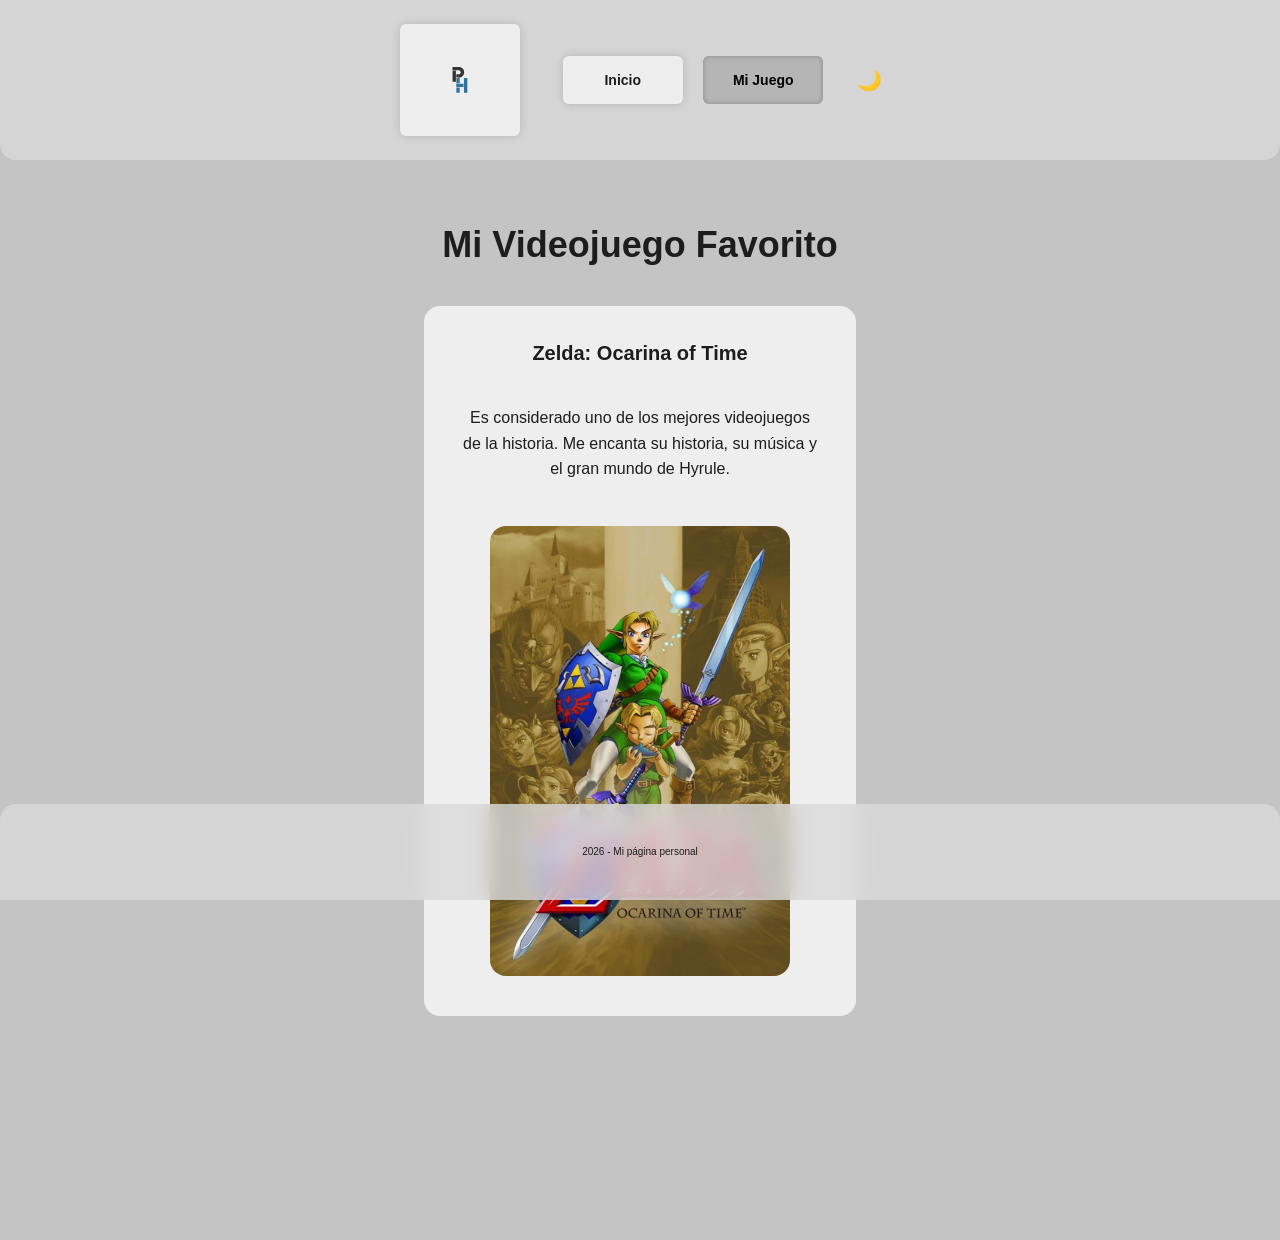
<file: juego.html>
<!DOCTYPE html>
<html lang="es">
<head>
    <meta charset="UTF-8">
    <meta name="viewport" content="width=device-width, initial-scale=1.0">
    <title>Mi Juego Favorito</title>
    <link rel="stylesheet" href="miestilo.css">
</head>

<body>

<header>
    <nav>
        <a href="index.html" class="logo-enlace">
            <img src="img/logo.svg" alt="Logo" class="logo-svg">
        </a>
        
        <a href="index.html">Inicio</a>
        <a class="activo" href="juego.html">Mi Juego</a>
        <button id="btn-dark-mode" class="btn-toggle">🌙</button>
    </nav>
</header>

<main>
    <h1>Mi Videojuego Favorito</h1>

    <article>
        <h3>Zelda: Ocarina of Time</h3>
        <p>Es considerado uno de los mejores videojuegos de la historia. Me encanta su historia, su música y el gran mundo de Hyrule.</p>
        <img src="img/zelda1.jpg" alt="Zelda Ocarina of Time">
    </article>
</main>

<footer>
    <p>2026 - Mi página personal</p>
</footer>

<script src="script.js"></script>
</body>
</html>
</file>
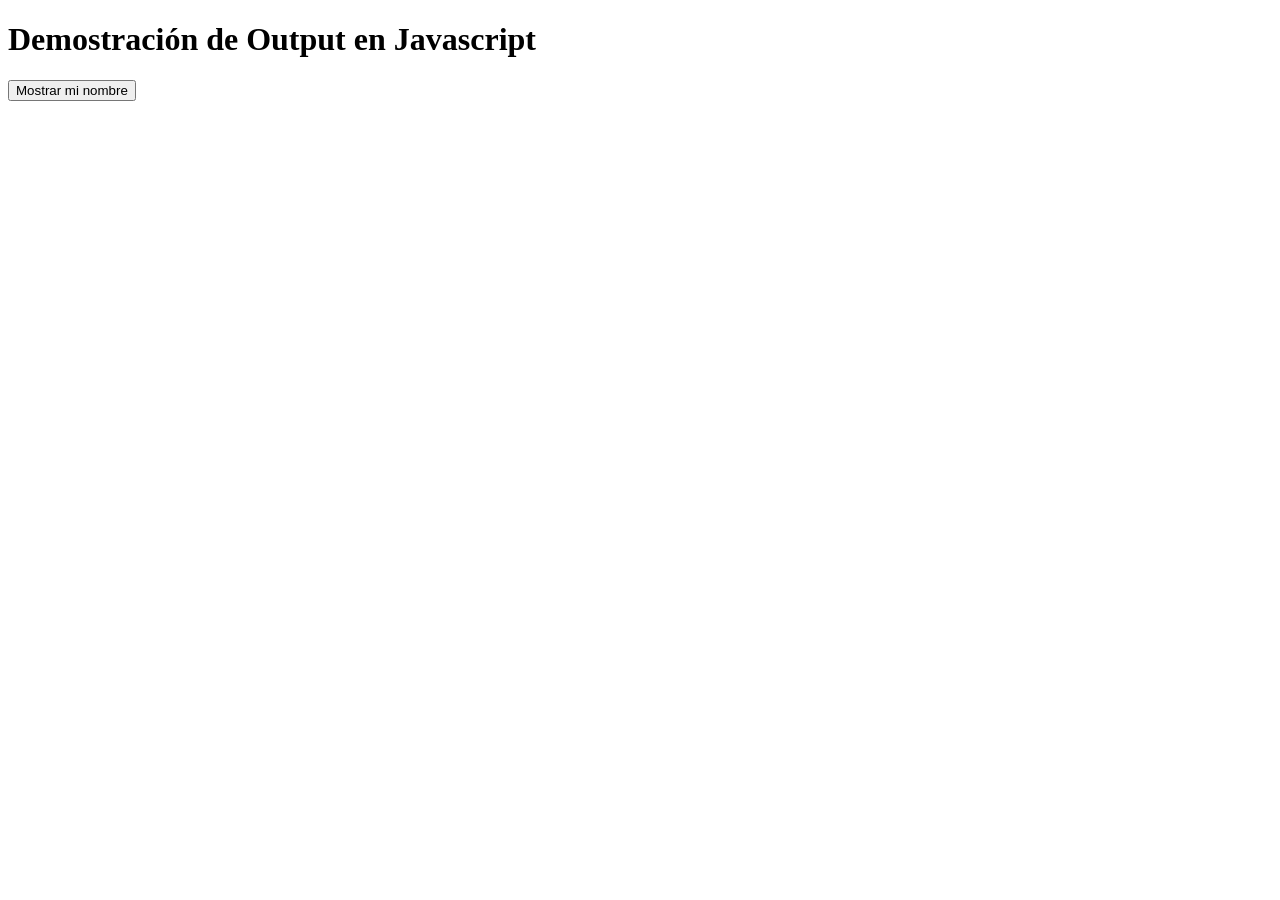
<file: img/Ejercicio 2.html>
<!DOCTYPE html>
<!-- saved from url=(0037)http://127.0.0.1:5500/ejercicio2.html -->
<html lang="en"><head><meta http-equiv="Content-Type" content="text/html; charset=UTF-8">
    
    <meta name="viewport" content="width=device-width, initial-scale=1.0">
    <title>Ejercicio 2</title>
</head>
<body>
    
    <h1>Demostración de Output en Javascript</h1>

    <button onclick="mostrarNombre()">Mostrar mi nombre</button>


<!-- Code injected by live-server -->
<script>
	// <![CDATA[  <-- For SVG support
	if ('WebSocket' in window) {
		(function () {
			function refreshCSS() {
				var sheets = [].slice.call(document.getElementsByTagName("link"));
				var head = document.getElementsByTagName("head")[0];
				for (var i = 0; i < sheets.length; ++i) {
					var elem = sheets[i];
					var parent = elem.parentElement || head;
					parent.removeChild(elem);
					var rel = elem.rel;
					if (elem.href && typeof rel != "string" || rel.length == 0 || rel.toLowerCase() == "stylesheet") {
						var url = elem.href.replace(/(&|\?)_cacheOverride=\d+/, '');
						elem.href = url + (url.indexOf('?') >= 0 ? '&' : '?') + '_cacheOverride=' + (new Date().valueOf());
					}
					parent.appendChild(elem);
				}
			}
			var protocol = window.location.protocol === 'http:' ? 'ws://' : 'wss://';
			var address = protocol + window.location.host + window.location.pathname + '/ws';
			var socket = new WebSocket(address);
			socket.onmessage = function (msg) {
				if (msg.data == 'reload') window.location.reload();
				else if (msg.data == 'refreshcss') refreshCSS();
			};
			if (sessionStorage && !sessionStorage.getItem('IsThisFirstTime_Log_From_LiveServer')) {
				console.log('Live reload enabled.');
				sessionStorage.setItem('IsThisFirstTime_Log_From_LiveServer', true);
			}
		})();
	}
	else {
		console.error('Upgrade your browser. This Browser is NOT supported WebSocket for Live-Reloading.');
	}
	// ]]>
</script>

</body></html>
</file>
<file: miestilo.css>
body {
    background-color: #c4c4c4;
    font-family: lato, sans-serif;
    color: #1d1d1d;
    padding: 0px;
    margin: 0px;

    display: flex;
    flex-direction: column;
    min-height: 100vh;
}

header { 
    position: fixed;
    top: 0;
    left: 0;
    width: 100%;
    padding: 16px 0;
    z-index: 1000;
    border-radius: 0px 0px 16px 16px;

    /*---BLUR---*/
    background-color: rgba(218, 218, 218, 0.8);
    backdrop-filter: blur(10px);
    -webkit-backdrop-filter: blur(10px);
}

nav {
    text-align: center;
}

nav a {
    display: inline-block;
    text-decoration: none;
    background-color: #eee;
    color: #1d1d1d;
    font-family: lato, sans-serif;
    font-size: 14px;
    font-weight: bold;
    padding: 16px 0px; /* Cambiamos el padding horizontal a 0 porque el ancho ahora lo controla el 'width' */
    margin: 8px 8px;
    border-radius: 6px;
    box-shadow: 0px 0px 10px #b5b5b5;
    transition: background-color 0.3s ease;

    /* --- Truco para que todos tengan el mismo peso --- */
    width: 120px;       /* Fuerza a que TODOS los botones midan exactamente 120px de ancho */
    text-align: center; /* Centra el texto horizontalmente dentro del botón */
}

nav a:hover {
    background-color: #ddd;
}

nav a.activo {
    background-color: #b5b5b5;
    color: #000;
    box-shadow: inset 0px 0px 5px #888;
    cursor: default;
}

main {
    flex: 1;
    padding: 100px;
    margin-top: 100px;
    margin-bottom: 100px;
}

h1 { 
    font-size: 36px;
    text-align: center;
    margin-bottom: 40px;
}

h2 {
    font-size: 24px;
    text-align: center;
    margin-top: 40px;
    margin-bottom: 24px;
}

h3 {
    font-size: 20px;
    text-align: center;
}

img {
    display: block;
    margin: 24px auto;
    width: 300px;
    height: auto;
    border-radius: 16px;
}

main > img {
    width: 240px;
    height: 240px;
    border-radius: 50%;
    object-fit: cover;
    box-shadow: 0px 0px 10px #b5b5b5;
}

article {
    background-color: #eee;
    padding: 16px;
    border-radius: 16px;
    margin: 24px auto;
    max-width: 400px;
}

p {
    font-size: 16px;
    padding: 20px;
    text-align: center;
    line-height: 1.6;
}

footer {
    position: fixed;
    bottom: 0;
    left: 0;
    width: 100%;
    padding: 10px 0;
    z-index: 1000;
    border-radius: 16px 16px 0px 0px;

    /*---BLUR---*/
    background-color: rgba(218, 218, 218, 0.8);
    backdrop-filter: blur(10px);
    -webkit-backdrop-filter: blur(10px);
}

footer p {
    font-family: futura, sans-serif;
    font-size: 10px;
    text-align: center;
}

/* --- ESTILOS PARA EL LOGO SVG --- */
.logo-enlace {
    margin-right: 30px;
    vertical-align: middle;
    display: inline-block;
}

.logo-svg {
    height: 32px;
    width: auto;
    display: block;
    transition: transform 0.2s ease;
}

.logo-enlace:hover .logo-svg {
    transform: scale(1.05);
}

/* ---BOTÓN DE MODO OSCURO --- */
.btn-toggle {
    background: none;
    border: none;
    font-size: 20px;
    cursor: pointer;
    margin-left: 15px;
    transition: transform 0.2s;
}

.btn-toggle:hover {
    transform: scale(1.2);
}

nav a, .btn-toggle {
    vertical-align: middle;
}

/* ---CARRUSEL--- */
.carrusel-container {
    position: relative;
    max-width: 420px;
    margin: 40px auto;
    display: flex;
    align-items: center;
    justify-content: center;
}

.carrusel-tracks {
    display: flex;
    overflow: hidden;
}

.carrusel-tracks article {
    margin: 0 auto;
}

.carrusel-item {
    display: none; 
    width: 100%;
    animation: aparecerHobby 0.4s ease-in-out;
}

.carrusel-item.activo {
    display: block;
}

/* --- ESTILO DE BOTONES REDONDOS --- */
.carrusel-btn {
    position: absolute;
    
    /* Dimensiones círculo perfecto */
    width: 44px;
    height: 44px;
    border-radius: 50%;
    
    /* Centrado de la flecha interior */
    display: flex;
    align-items: center;
    justify-content: center;
    
    /* Colores y bordes */
    background-color: #eee;
    color: #1d1d1d;
    border: 1px solid #b5b5b5;
    font-size: 16px;
    cursor: pointer;
    z-index: 10;
    user-select: none;
    
    /* Sombra suave */
    box-shadow: 0px 4px 10px rgba(0, 0, 0, 0.15);
    transition: all 0.2s ease;
}

/* Hover */
.carrusel-btn:hover {
    background-color: #ddd;
    transform: scale(1.1); /* Se agranda un poquito de forma fluida */
    box-shadow: 0px 6px 14px rgba(0, 0, 0, 0.2);
}

.prev { left: -100px; }
.next { right: -100px; }

/* --- BOTONES PARA MODO OSCURO --- */
body.dark-mode .carrusel-btn {
    background-color: #2a2a2a;
    color: #e0e0e0;
    border: 1px solid #444;
    box-shadow: 0px 4px 10px rgba(0, 0, 0, 0.5);
}

body.dark-mode .carrusel-btn:hover {
    background-color: #3a3a3a;
    color: #fff;
}

@keyframes aparecerHobby {
    from { opacity: 0; transform: scale(0.98); }
    to { opacity: 1; transform: scale(1); }
}

body.dark-mode .carrusel-btn {
    background-color: rgba(255, 255, 255, 0.2);
    color: white;
}
body.dark-mode .carrusel-btn:hover {
    background-color: rgba(255, 255, 255, 0.4);
}

/* --- MODO OSCURO GLOBAL (.dark-mode) --- */
body.dark-mode {
    background-color: #121212;
    color: #e0e0e0;
}

body.dark-mode header, body.dark-mode footer {
    background-color: rgba(30, 30, 30, 0.8);
}

body.dark-mode nav a {
    background-color: #2a2a2a;
    color: #e0e0e0;
    box-shadow: 0px 0px 10px #050505;
}

body.dark-mode nav a:hover {
    background-color: #3a3a3a;
}

body.dark-mode nav a.activo {
    background-color: #555;
    color: #fff;
    box-shadow: inset 0px 0px 5px #000;
}

body.dark-mode article {
    background-color: #1e1e1e;
    color: #e0e0e0;
}
</file>
